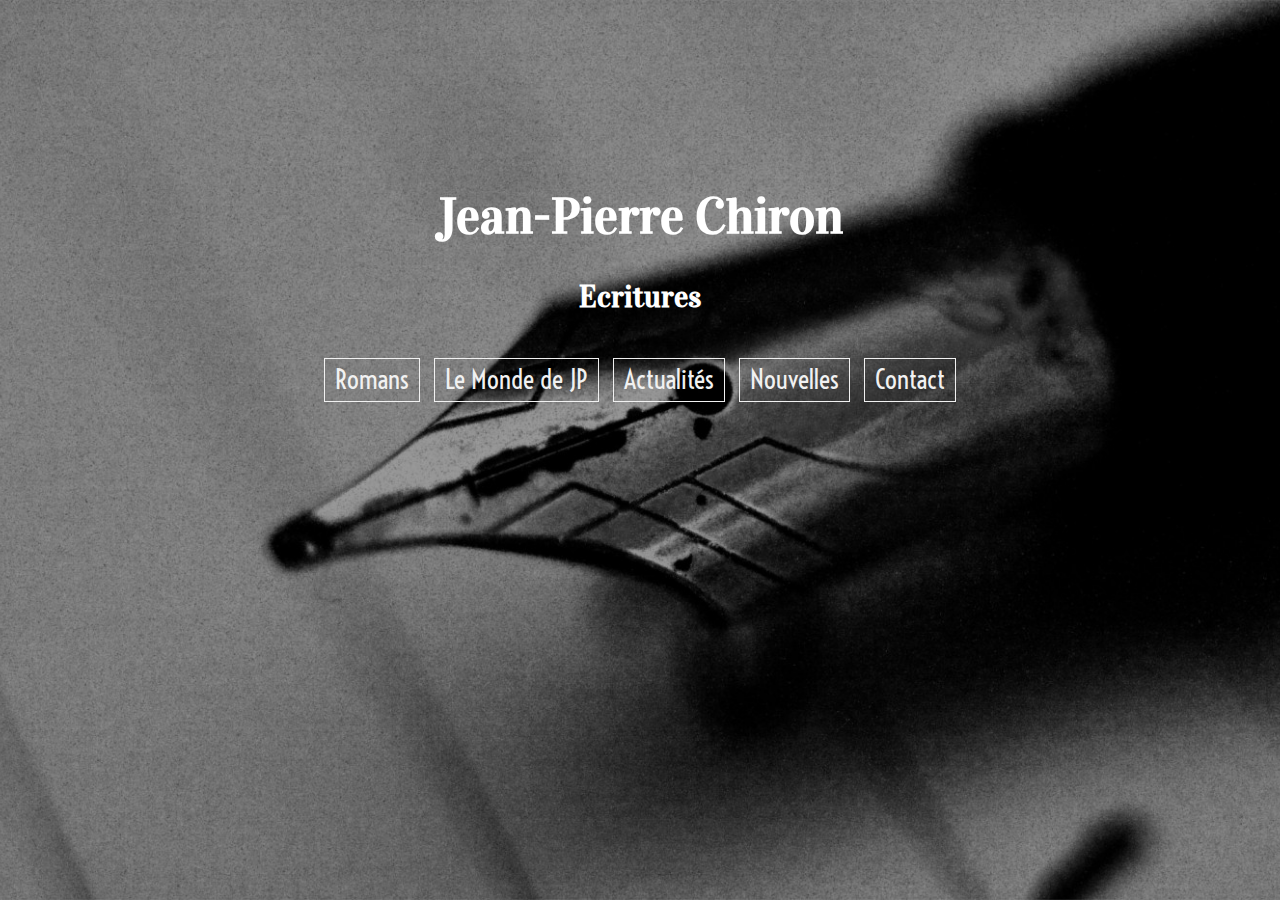
<file: index.html>
<!DOCTYPE html>
<html>
  <head>
  <meta charset="utf-8">
    <title>JP CHIRON|Ecritures</title>
    <link rel="stylesheet" href="reset.css">
    <link rel="stylesheet" href="main2.css">
    <link href='http://fonts.googleapis.com/css?family=Merriweather:400,700,700italic,900|Maven+Pro:400,700|Medula+One|Abril+Fatface' rel='stylesheet' type='text/css'>
    <link href='http://fonts.googleapis.com/css?family=EB+Garamond|Vidaloka|Voltaire' rel='stylesheet' type='text/css'>	
    <meta name="viewport" content="width=device-width, initial-scale=1.0">  	
   	</head>
  <body>
	 <div class="wrap-first"> 
	  	
			<div class="presentation">
			  		<h1>Jean-Pierre Chiron</h1>
			  		<h2>Ecritures</h2>
			</div>
			
	  		<div class="nav-home">
	  				<ul>
						<li><a href="romans.html">Romans</a></li>
	  					<li><a href="lemondedejp.html">Le Monde de JP</a></li>
	  					<li><a href="actualites.html">Actualités</a></li>
	  					<li><a href="nouvelles.html">Nouvelles</a></li>
	  					<li><a href="contact.html">Contact</a></li>
	  				</ul>
	  		</div>
	  			
	  		<footer>
  		</footer>
  		
  	</div>	
  </body>
  	
  
</html>
</file>
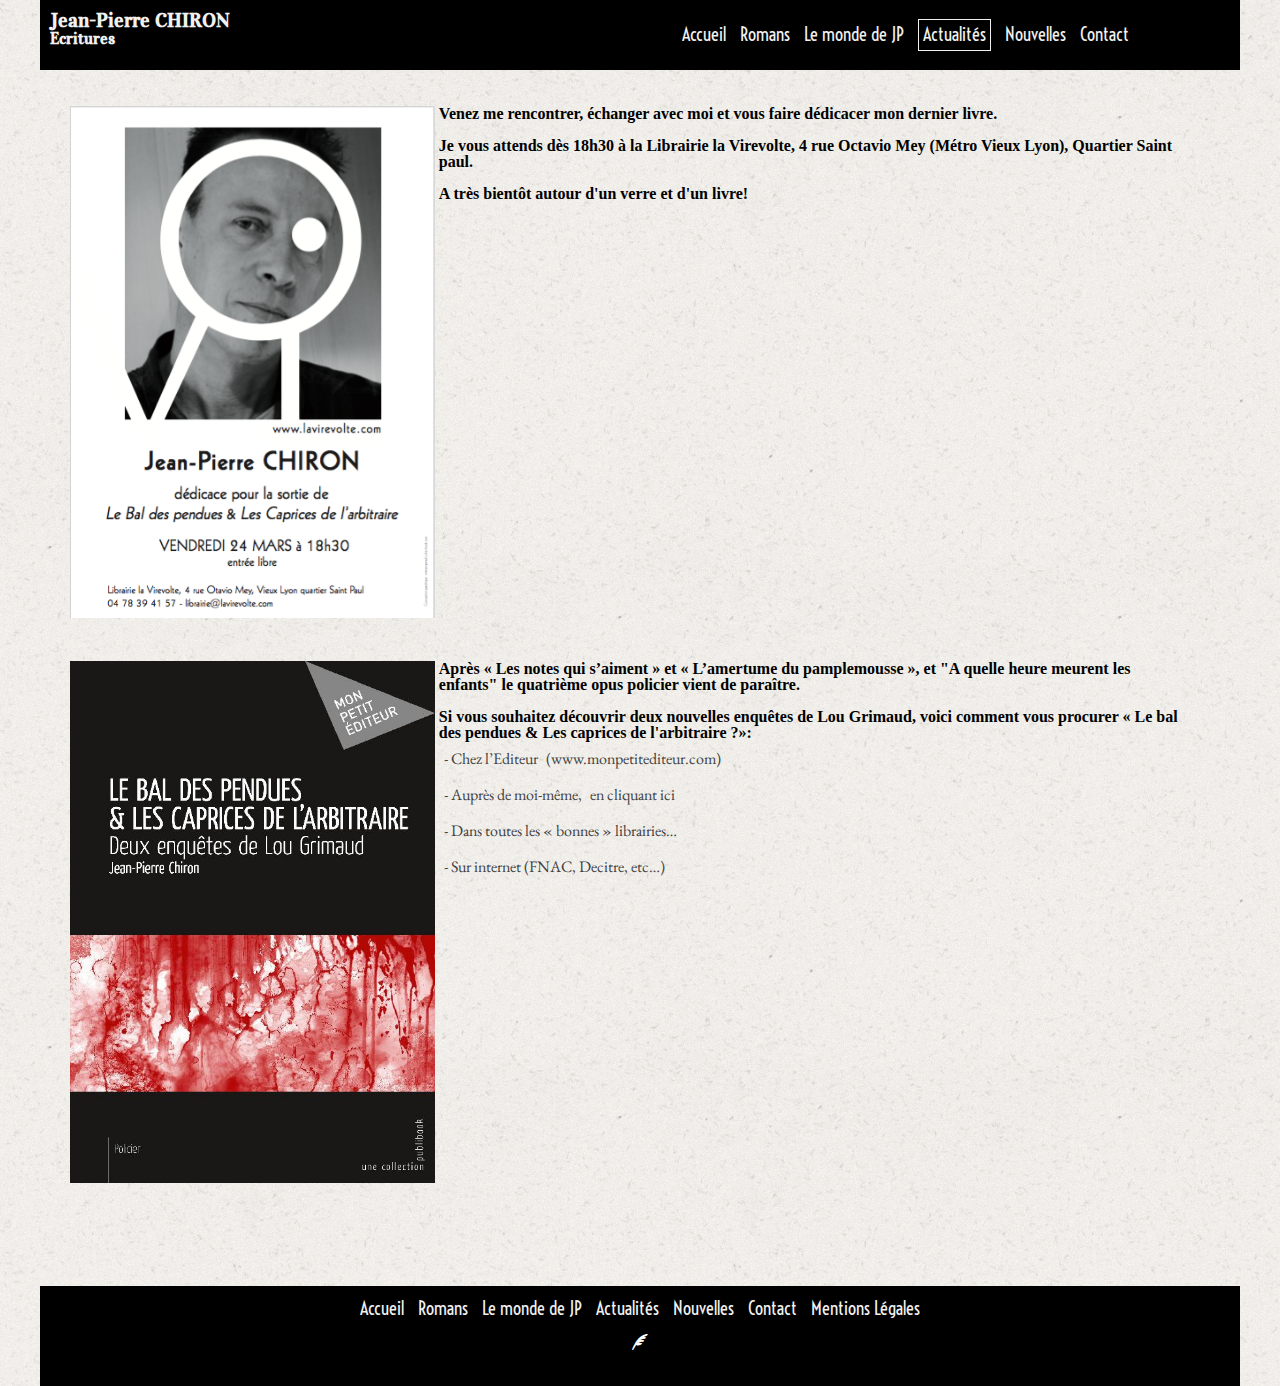
<file: actualites.html>
<!DOCTYPE html>
<html>
  <head>
    <meta charset="utf-8">
    <title>JP CHIRON|Ecritures</title>
    <link rel="stylesheet" href="reset.css">
    <link rel="stylesheet" href="clean.css">
    <link rel="stylesheet" href="grid.css">
    <link href='http://fonts.googleapis.com/css?family=Merriweather:400,700,700italic,900|Maven+Pro:400,700|Medula+One|Abril+Fatface' rel='stylesheet' type='text/css'>
    <link href='http://fonts.googleapis.com/css?family=EB+Garamond|Vidaloka|Voltaire' rel='stylesheet' type='text/css'>	
    <meta name="viewport" content="width=device-width, initial-scale=1.0">
  </head>
    
    <body class="rice">
      <header>
				<div class="grid-container">     
			        <a href="index.html" id="logo" class="grid-3">
				        <h1>Jean-Pierre CHIRON</h1>
				        <h2>Ecritures</h2>
				    </a>
				        
				     
				 
			          <nav class="navbar grid-8">
			            <ul>
			              <li><a href="index.html">Accueil</a></li>
			              <li><a href="romans.html">Romans</a></li>
			              <li><a href="lemondedejp.html">Le monde de JP</a></li>
			              <li><a href="actualites.html" class="selected">Actualités</a></li>
              			<li><a href="nouvelles.html">Nouvelles</a></li>
              			<li><a href="contact.html">Contact</a></li>
			
			            </ul>
			          </nav>
			      </div>
			</header>
			
       <div class="main-wrap rice">
				<br>
				
				<div class="grid-container">
          <div id="livre" class="grid-container group">
            <div class="jaquette grid-4">
            <img src="img/Affiche-jpchiron-0317.png" alt ="Affiche dédicace Jean-Pierre CHIRON">
            </div>
              
              <div class="details no_border grid-8 ">
              <h3>Venez me rencontrer, échanger avec moi et vous faire dédicacer mon dernier livre.</h3>
              <br>
              <h3>Je vous attends dès 18h30 à la Librairie la Virevolte, 4 rue Octavio Mey (Métro Vieux Lyon), Quartier Saint paul.</h3> 
              <br>
              <h3>A très bientôt autour d'un verre et d'un livre!</h3>
          
            </div>
          </div>

          <br>
          <br>
					<div id="livre" class="grid-container group">
						<div class="jaquette grid-4">
						<img src="img/le_bal_des_pendues.jpg" alt ="Couverture du roman A quelle heure meurent les enfants?">
						</div>
							
							<div class="details no_border grid-8 ">
							<h3>Après « Les notes qui s’aiment » et « L’amertume du pamplemousse », et "A quelle heure meurent les enfants"  le quatrième opus policier vient de paraître.</h3>
							<br>
							<h3>Si vous souhaitez découvrir deux nouvelles enquêtes de Lou Grimaud, voici comment vous procurer « Le bal des pendues & Les caprices de l'arbitraire ?»:</h3> 
							<ul>
								<li>- Chez l’Editeur <a class="noir" href="https://www.monpetitediteur.com/le-bal-des-pendues-les-caprices-de-l-arbitraire.html/">(www.monpetitediteur.com)</a></li>
									<li>- Auprès de moi-même, <a target="paypal" class="noir" href="https://www.paypal.com/cgi-bin/webscr?cmd=_s-xclick&hosted_button_id=VE54WXQNA5PQC">en cliquant ici</a></li>
									<li>- Dans toutes les « bonnes » librairies…</li>
									<li>- Sur internet (FNAC, Decitre, etc…)</li>
							</ul>
		
						</div>
					</div>
	
				</div>
				<br>
				<br>
				<br>
				<br>
				<br>
			</div>
        <footer class="footer">
         <ul>
              			<li><a href="index.html">Accueil</a></li>
			            <li><a href="romans.html">Romans</a></li>
			            <li><a href="lemondedejp.html">Le monde de JP</a></li>
			            <li><a href="actualites.html">Actualités</a></li>
	              		<li><a href="nouvelles.html">Nouvelles</a></li>
	              		<li><a href="contact.html">Contact</a></li>
	              		<li><a href="mentionslegales.html">Mentions Légales</a></li>

            </ul>
              <div class="contact">
            
                <div class="grid-12">
                <span class="icon-tablet blanc grid-12"></span>
				</div>
             
       		</div>
        </div>
        </footer>
      </body>
</html>
</file>
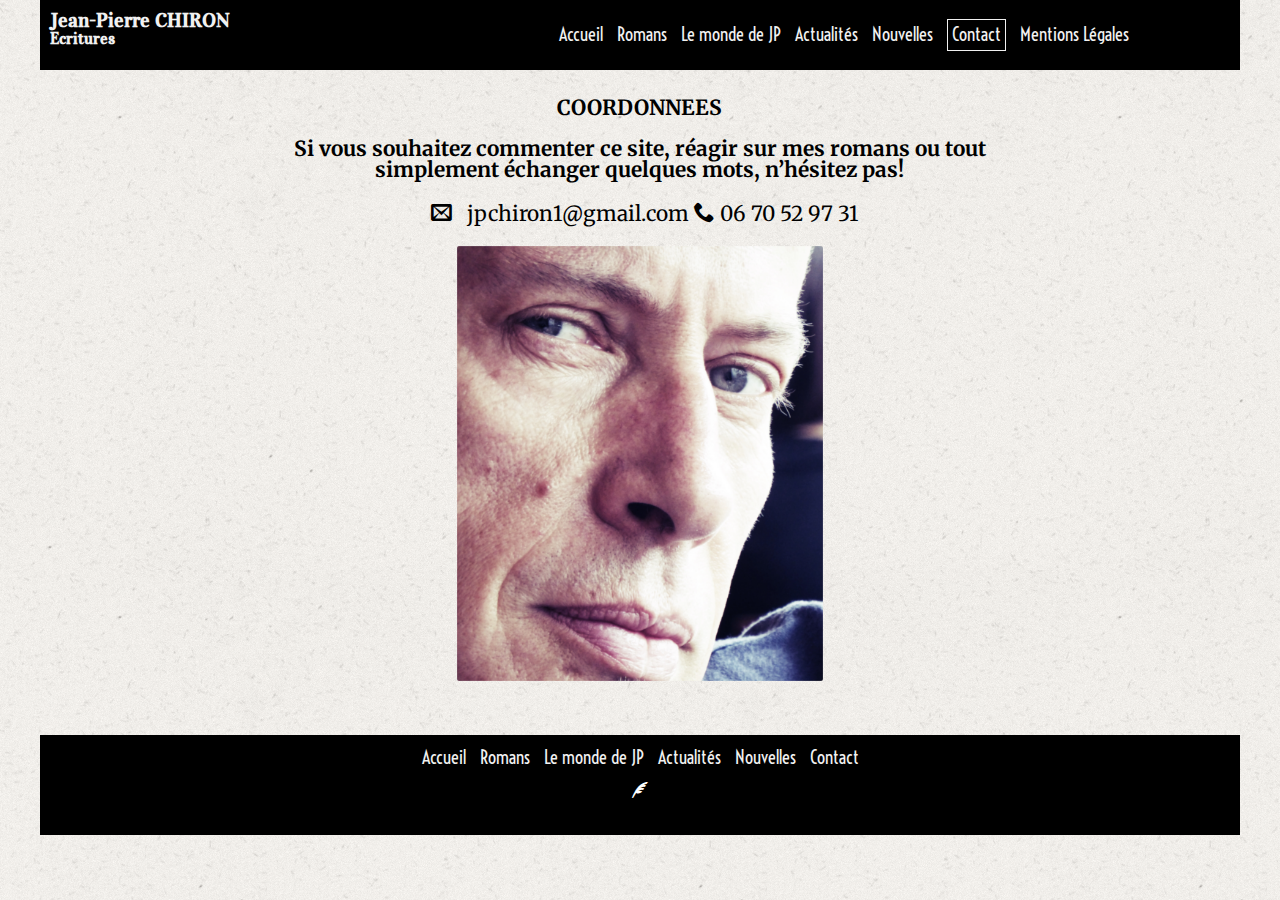
<file: contact.html>
<!DOCTYPE html>
<html>
  <head>
    <meta charset="utf-8">
    <title>JP CHIRON|Ecritures</title>
    <link rel="stylesheet" href="reset.css">
    <link rel="stylesheet" href="clean.css">
    <link rel="stylesheet" href="grid.css">
    <link href='http://fonts.googleapis.com/css?family=Merriweather:400,700,700italic,900|Maven+Pro:400,700|Medula+One|Abril+Fatface' rel='stylesheet' type='text/css'>
    <link href='http://fonts.googleapis.com/css?family=EB+Garamond|Vidaloka|Voltaire' rel='stylesheet' type='text/css'>
    <meta name="viewport" content="width=device-width, initial-scale=1.0">	
  </head>
    
    <body class="rice">
    	<div class="wrap">
		    <header>
				<div class="grid-container">     
			        <a href="index.html" id="logo" class="grid-3">
				        <h1>Jean-Pierre CHIRON</h1>
				        <h2>Ecritures</h2>
				    </a>
				        
				     
				 
			          <nav class="navbar grid-8">
			            <ul>
			              <li><a href="index.html">Accueil</a></li>
			              <li><a href="romans.html" >Romans</a></li>
			              <li><a href="lemondedejp.html">Le monde de JP</a></li>
			              <li><a href="actualites.html">Actualités</a></li>
			              <li><a href="nouvelles.html" >Nouvelles</a></li>
			              <li><a href="contact.html" class="selected">Contact</a></li>
			              <li><a href="mentionslegales.html">Mentions Légales</a></li>
			
			            </ul>
			          </nav>
			      </div>
			</header>
			
			<div class="main-wrap rice">
				<div class="grid-container">
							
					<div class="grid-2">
					</div>					
					<div class="grid-8">
							
						<div class="contact_simple">
							<h2>COORDONNEES</h2>
							<br>
							<h3>Si vous souhaitez commenter ce site, réagir sur mes romans ou tout simplement échanger quelques mots, n’hésitez pas!</h3>
							<br>
							<span>
							<span class="icon-envelope"></span>
								<a class="noir" href="mailto:jpchiron1@gmail.com">jpchiron1@gmail.com</a>
							</span>
								
							<span>
							<span class="icon-cart"></span>
								 06 70 52 97 31
							</span>
						
							<img class="shoot" src="img/jpheadshot_500.png" alt="portait de Jean-Pierre Chiron" >
						</div>
						
					</div>
					
					<div class="grid-2">
					</div>
					
				</div>
				
			</div>
		
		<footer class="footer">
         <ul>
              			<li><a href="index.html">Accueil</a></li>
			            <li><a href="romans.html">Romans</a></li>
			            <li><a href="lemondedejp.html">Le monde de JP</a></li>
			            <li><a href="actualites.html">Actualités</a></li>
	              		<li><a href="nouvelles.html">Nouvelles</a></li>
	              		<li><a href="contact.html">Contact</a></li>

            </ul>
          <div class="contact">
            	<div class="grid-12">
                <span class="icon-tablet blanc grid-12"></span>
				</div>
			</div>    
        </div>
        </footer>

	</body>
</html>
</file>
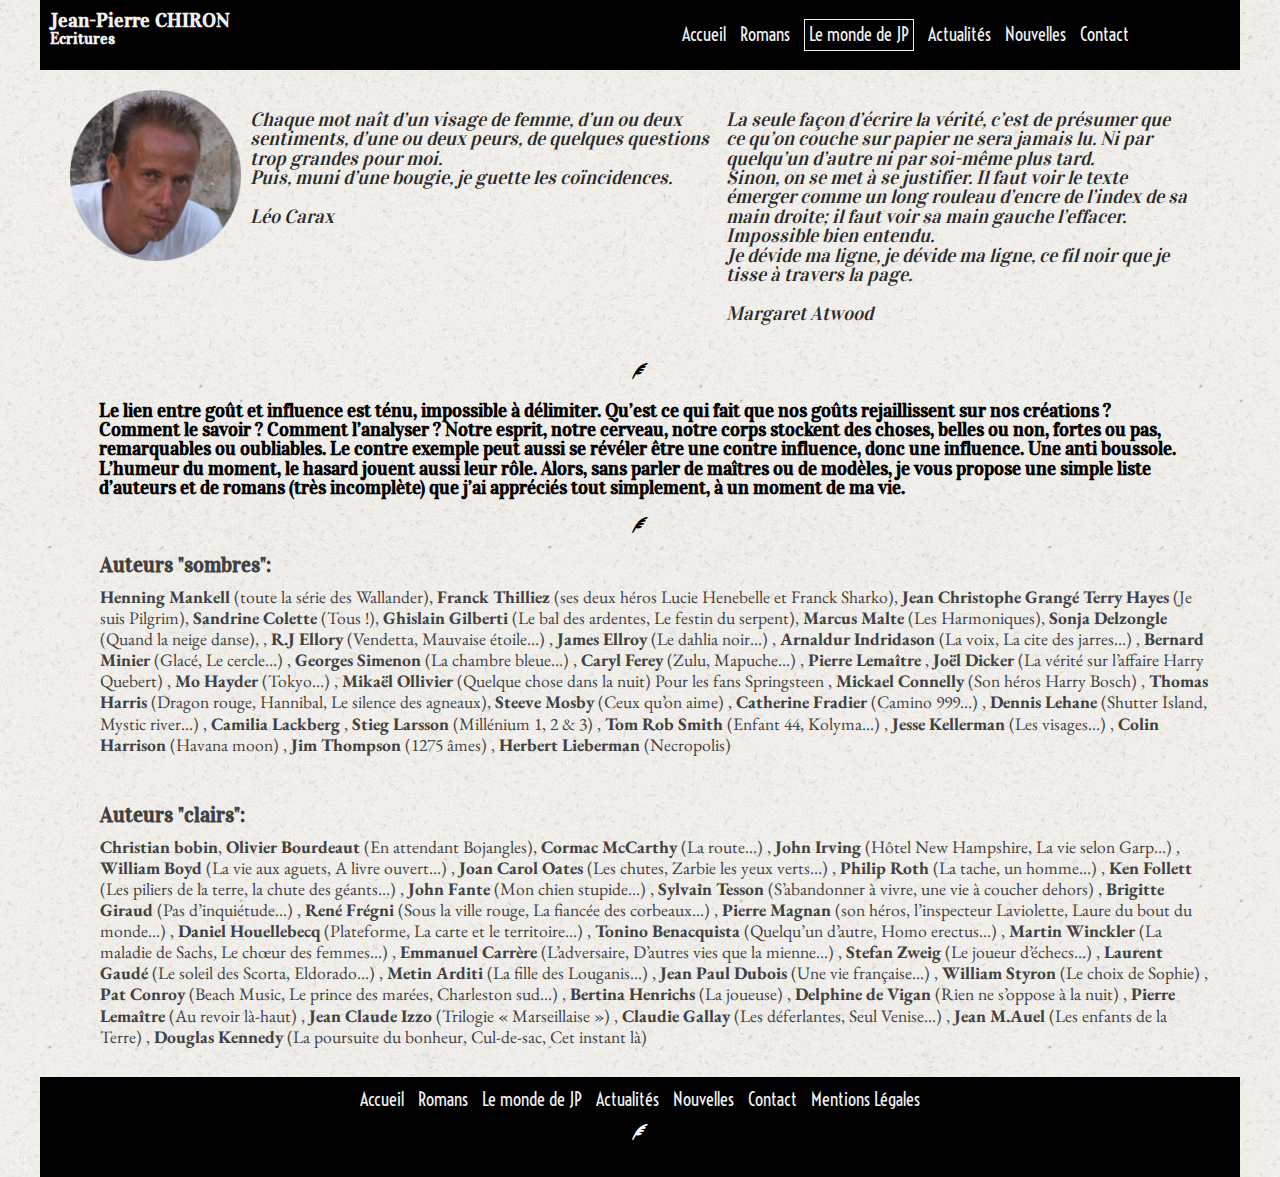
<file: lemondedejp.html>
<!DOCTYPE html>
<html>
  <head>
    <meta charset="utf-8">
    <title>JP CHIRON|Ecritures</title>
    <link rel="stylesheet" href="reset.css">
    <link rel="stylesheet" href="clean.css">
    <link rel="stylesheet" href="grid.css">
    <link href='http://fonts.googleapis.com/css?family=Merriweather:400,700,700italic,900|Maven+Pro:400,700|Medula+One|Abril+Fatface' rel='stylesheet' type='text/css'>
    <link href='http://fonts.googleapis.com/css?family=EB+Garamond|Vidaloka|Voltaire' rel='stylesheet' type='text/css'>
    <meta name="viewport" content="width=device-width, initial-scale=1.0">	
  </head>
    
    <body class="rice">
      <header>
				<div class="grid-container">     
			        <a href="index.html" id="logo" class="grid-3">
				        <h1>Jean-Pierre CHIRON</h1>
				        <h2>Ecritures</h2>
				    </a>
				        
				     
				 
			          <nav class="navbar grid-8">
			            <ul>
			              <li><a href="index.html">Accueil</a></li>
			              <li><a href="romans.html">Romans</a></li>
			              <li><a href="lemondedejp.html" class="selected">Le monde de JP</a></li>
			              <li><a href="actualites.html">Actualités</a></li>
              			<li><a href="nouvelles.html">Nouvelles</a></li>
              			<li><a href="contact.html">Contact</a></li>
			
			            </ul>
			          </nav>
			      </div>
			</header>
			
        <div class="main-wrap">
        
        	<div class="grid-container">
        		<div class="partie">
								<div class="jaquette grid-2">
		        	       <img src="img/jpchironround.png" alt="portait de Jean-Pierre Chiron">
		        	   </div>
		        	
								<div class="quote jaquette grid-5">
		            	 <p>Chaque mot naît d’un visage de femme, d’un ou deux sentiments, d’une             ou deux peurs, de quelques questions trop grandes pour moi. <br>
		    Puis, muni d’une bougie, je guette les coïncidences.<br><br>
		    Léo Carax</p>
		             </div>
		            
								<div class="quote jaquette grid-5">
		          <p>La seule façon d’écrire la vérité, c’est de présumer que ce qu’on couche sur          papier ne sera jamais lu. Ni par quelqu’un d’autre ni par soi-même plus tard.<br> Sinon, on se met à se justifier. Il faut voir le texte émerger comme un long rouleau d’encre de l’index de sa main droite; il faut voir sa main gauche l’effacer.<br>
		Impossible bien entendu. <br>
		Je dévide ma ligne, je dévide ma ligne, ce fil noir que je tisse à 	travers la page.<br><br>
		Margaret Atwood</p>
					     </div>
					   </div>
					</div>
					
					<span class="icon-tablet grid-12"></span>
			
			<div class="grid-container">
			<div class="annonce"><h3>Le lien entre goût et influence est ténu, impossible à délimiter. Qu’est ce qui 
fait que nos goûts rejaillissent sur nos créations ? Comment le savoir ? 
Comment l’analyser ? 
Notre esprit, notre cerveau, notre corps stockent des choses, belles ou non, 
fortes ou pas, remarquables ou oubliables. Le contre exemple peut aussi se 
révéler être une contre influence, donc une influence. Une anti boussole. 
L’humeur du moment, le hasard jouent aussi leur rôle. 
Alors, sans parler de maîtres ou de modèles, je vous propose une simple liste 
d’auteurs et de romans (très incomplète) que j’ai appréciés tout simplement, à 
un moment de ma vie. </h3>
			</div>
			
			 <span class="icon-tablet grid-12"></span>

        	<div class="lecture resume grid-12">
        	<h2><span class="titrenouvelle">Auteurs &quotsombres&quot:</span></h2>
        	<p><b>Henning Mankell</b> (toute la série des Wallander), <b>Franck Thilliez</b> (ses deux héros Lucie Henebelle et Franck Sharko), <b>Jean Christophe Grangé</b>
          <b>Terry Hayes</b> (Je suis Pilgrim),
          <b>Sandrine Colette</b> (Tous !),
        <b>Ghislain Gilberti</b> 
(Le bal des ardentes, Le festin du serpent),
<b>Marcus Malte</b> (Les Harmoniques),
<b>Sonja Delzongle</b> (Quand la neige danse),
, <b>R.J Ellory</b> (Vendetta, Mauvaise étoile…)
, <b>James Ellroy</b> (Le dahlia noir...)
, <b>Arnaldur Indridason</b> (La voix, La cite des jarres…)
, <b>Bernard Minier</b> (Glacé, Le cercle…) 
, <b>Georges Simenon</b> (La chambre bleue…) 
, <b>Caryl Ferey</b> (Zulu, Mapuche…)
, <b>Pierre Lemaître</b> 
, <b>Joël Dicker</b> (La vérité sur l’affaire Harry Quebert)
, <b>Mo Hayder</b> (Tokyo…)
, <b>Mikaël Ollivier</b> (Quelque chose dans la nuit) Pour les fans Springsteen 
, <b>Mickael Connelly</b> (Son héros Harry Bosch)
, <b>Thomas Harris</b> (Dragon rouge, Hannibal, Le silence des agneaux), 
<b>Steeve Mosby</b> (Ceux qu’on aime)
, <b>Catherine Fradier</b> (Camino 999…)
, <b>Dennis Lehane</b> (Shutter Island, Mystic river…)
, <b>Camilia Lackberg</b> 
, <b>Stieg Larsson</b> (Millénium 1, 2 & 3)
, <b>Tom Rob Smith</b> (Enfant 44, Kolyma…) 
, <b>Jesse Kellerman</b> (Les visages…) 
, <b>Colin Harrison</b> (Havana moon) 
, <b>Jim Thompson</b> (1275 âmes) 
, <b>Herbert Lieberman</b> (Necropolis) </p>
        	           	</div>
        	
        	<div class="lecture resume grid-12">
        	   <h2><span class="titrenouvelle">Auteurs &quotclairs&quot:</span></h2>
        	<p>
        	<b>Christian bobin</b>,
          <b>Olivier Bourdeaut</b> (En attendant Bojangles), <b>Cormac McCarthy</b> (La route…) , <b>John Irving</b> (Hôtel New Hampshire, La vie selon Garp…) 
, <b>William Boyd</b> (La vie aux aguets, A livre ouvert…) 
, <b>Joan Carol Oates</b> (Les chutes, Zarbie les yeux verts…)
, <b>Philip Roth</b> (La tache, un homme…)
, <b>Ken Follett</b> (Les piliers de la terre, la chute des géants…)
, <b>John Fante</b> (Mon chien stupide…)
, <b>Sylvain Tesson</b> (S’abandonner à vivre, une vie à coucher dehors)
, <b>Brigitte Giraud</b> (Pas d’inquiétude…)
, <b>René Frégni</b> (Sous la ville rouge, La fiancée des corbeaux…)
, <b>Pierre Magnan</b> (son héros, l’inspecteur Laviolette, Laure du bout du 
monde…)
, <b>Daniel Houellebecq</b> (Plateforme, La carte et le territoire…)
, <b>Tonino Benacquista</b> (Quelqu’un d’autre, Homo erectus…) 
, <b>Martin Winckler</b> (La maladie de Sachs, Le chœur des femmes…)
, <b>Emmanuel Carrère</b> (L’adversaire, D’autres vies que la mienne…)
, <b>Stefan Zweig</b> (Le joueur d’échecs…)
, <b>Laurent Gaudé</b> (Le soleil des Scorta, Eldorado…)
, <b>Metin Arditi</b> (La fille des Louganis…)
, <b>Jean Paul Dubois</b> (Une vie française…)
, <b>William Styron</b> (Le choix de Sophie) 
, <b>Pat Conroy</b> (Beach Music, Le prince des marées, Charleston sud…) 
, <b>Bertina Henrichs</b> (La joueuse) 
, <b>Delphine de Vigan</b> (Rien ne s’oppose à la nuit) 
, <b>Pierre Lemaître</b> (Au revoir là-haut) 
, <b>Jean Claude Izzo</b> (Trilogie « Marseillaise ») 
, <b>Claudie Gallay</b> (Les déferlantes, Seul Venise…) 
, <b>Jean M.Auel</b> (Les enfants de la Terre) 
, <b>Douglas Kennedy</b> (La poursuite du bonheur, Cul-de-sac, Cet instant là)</p>
        	           	</div>
         </div> 
        </div>
        <footer class="footer">
         <ul>
              			<li><a href="index.html">Accueil</a></li>
			            <li><a href="romans.html">Romans</a></li>
			            <li><a href="lemondedejp.html">Le monde de JP</a></li>
			            <li><a href="actualites.html">Actualités</a></li>
	              		<li><a href="nouvelles.html">Nouvelles</a></li>
	              		<li><a href="contact.html">Contact</a></li>
						<li><a href="mentionslegales.html">Mentions Légales</a></li>
						
            </ul>
              <div class="contact">
            
                <div class="grid-12">
                <span class="icon-tablet blanc grid-12"></span>
				</div>
             
       		</div>
        </div>
        </footer>
      </body>
</html>
</file>
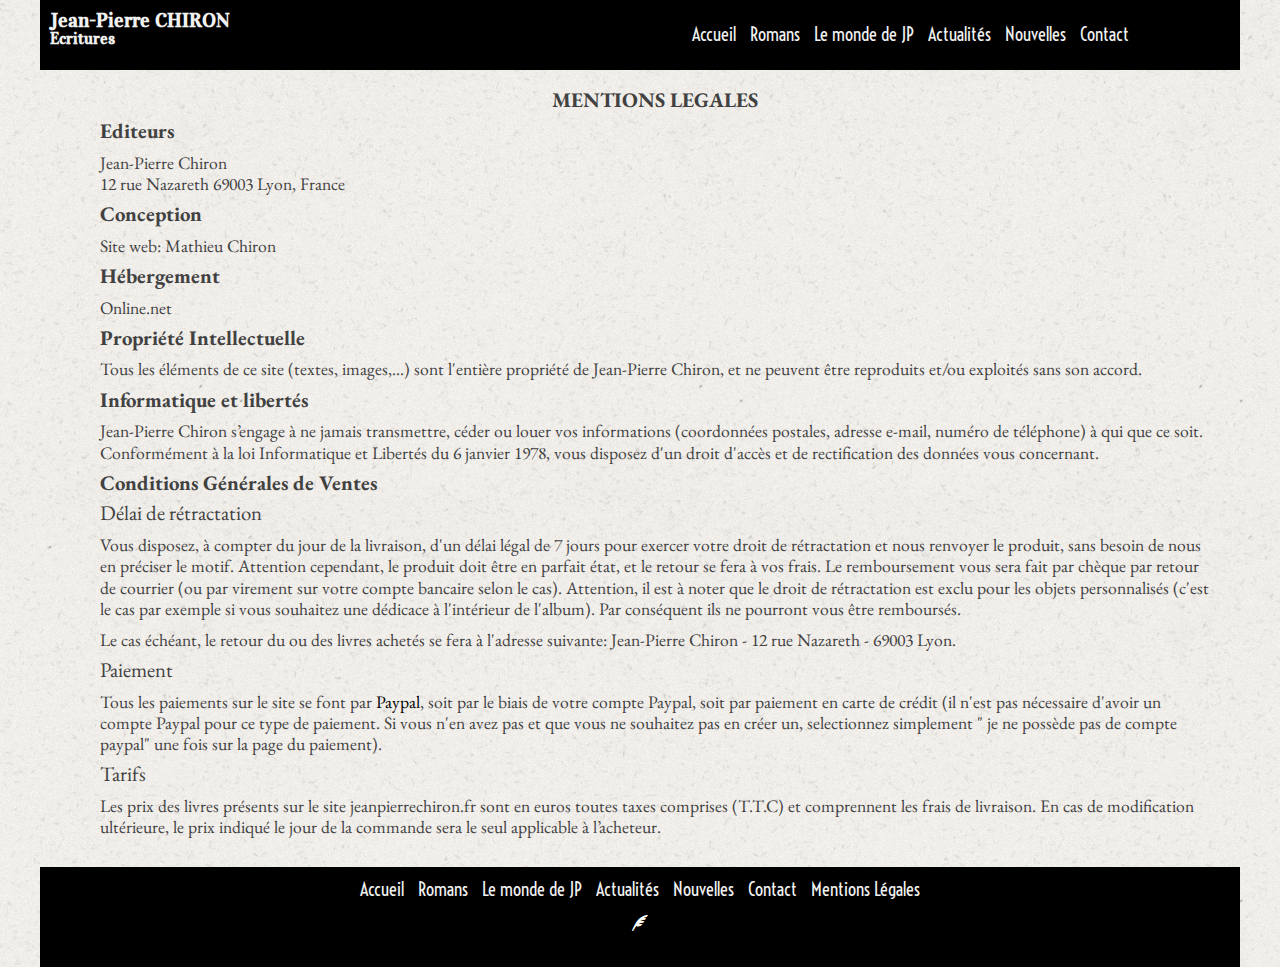
<file: mentionslegales.html>
<!DOCTYPE html>
<html>
  <head>
    <meta charset="utf-8">
    <title>JP CHIRON|Ecritures</title>
    <link rel="stylesheet" href="reset.css">
    <link rel="stylesheet" href="clean.css">
    <link rel="stylesheet" href="grid.css">
    <link href='http://fonts.googleapis.com/css?family=Merriweather:400,700,700italic,900|Maven+Pro:400,700|Medula+One|Abril+Fatface' rel='stylesheet' type='text/css'>
    <link href='http://fonts.googleapis.com/css?family=EB+Garamond|Vidaloka|Voltaire' rel='stylesheet' type='text/css'>
    <meta name="viewport" content="width=device-width, initial-scale=1.0">	
  </head>
    
    <body class="rice">
      <header>
				<div class="grid-container">     
			        <a href="index.html" id="logo" class="grid-3">
				        <h1>Jean-Pierre CHIRON</h1>
				        <h2>Ecritures</h2>
				    </a>
				        
				     
				 
			          <nav class="navbar grid-8">
			            <ul>
			              <li><a href="index.html">Accueil</a></li>
			              <li><a href="romans.html">Romans</a></li>
			              <li><a href="lemondedejp.html">Le monde de JP</a></li>
			              <li><a href="actualites.html">Actualités</a></li>
              			<li><a href="nouvelles.html">Nouvelles</a></li>
              			<li><a href="contact.html">Contact</a></li>
			
			            </ul>
			          </nav>
			      </div>
			</header>
			
        <div class="main-wrap">
        
        	
			<div class="grid-container">
			
			
			
        	        	
        	<div class="lecture resume grid-12">
        	   <h2 class="centrer">MENTIONS LEGALES</h2>
        	   <h2>Editeurs</h2>
        	   <p>Jean-Pierre Chiron
        	   <br>
        	   12 rue Nazareth 69003 Lyon, France</p>
        	   <h2>Conception</h2>
        	   <p>Site web: Mathieu Chiron</p>
        	   <h2>Hébergement</h2>
        	   <p>Online.net</p>
        	   <h2>Propriété Intellectuelle</h2>

					<p>Tous les éléments de ce site (textes, images,...) sont l'entière propriété de Jean-Pierre Chiron, et ne peuvent être reproduits et/ou exploités sans son accord.

				<h2>Informatique et libertés</h2>

					<p>Jean-Pierre Chiron s’engage à ne jamais transmettre, céder ou louer vos informations (coordonnées postales, adresse e-mail, numéro de téléphone) à qui que ce soit.
Conformément à la loi Informatique et Libertés du 6 janvier 1978, vous disposez d'un droit d'accès et de rectification des données vous concernant.
        	   <h2>Conditions Générales de Ventes</h2>
        	   	<ul>
        	   		<li>Délai de rétractation</li>
        	   		<p>Vous disposez, à compter du jour de la livraison, d'un délai légal de 7 jours pour exercer votre droit de rétractation et nous renvoyer le produit, sans besoin de nous en préciser le motif. Attention cependant, le produit doit être en parfait état, et le retour se fera à vos frais. Le remboursement vous sera fait par chèque par retour de courrier (ou par virement sur votre compte bancaire selon le cas). Attention, il est à noter que le droit de rétractation est exclu pour les objets personnalisés (c'est le cas par exemple si vous souhaitez une dédicace à l'intérieur de l'album). Par conséquent ils ne pourront vous être remboursés.</p>
        	   		<p>Le cas échéant, le retour du ou des livres achetés se fera à l'adresse suivante: Jean-Pierre Chiron - 12 rue Nazareth - 69003 Lyon.</li>
        	   		<li>Paiement</li>
        	   		<p>Tous les paiements sur le site se font par <a class="noir" href="www.paypal.fr" target="_blank">Paypal</a>, soit par le biais de votre compte Paypal, soit par paiement en carte de crédit (il n'est pas nécessaire d'avoir un compte Paypal pour ce type de paiement. Si vous n'en avez pas et que vous ne souhaitez pas en créer un, selectionnez simplement &quot je ne possède pas de compte paypal&quot une fois sur la page du paiement).</p>
        	   		<li>Tarifs</li>
					<p>Les prix des livres présents sur le site jeanpierrechiron.fr sont en euros toutes taxes comprises (T.T.C) et comprennent les frais de livraison. En cas de modification ultérieure, le prix indiqué le jour de la commande sera le seul applicable à l’acheteur.</p>
        	   	</ul>
        	</div>
         </div> 
        </div>
        <footer class="footer">
         <ul>
              			<li><a href="index.html">Accueil</a></li>
			            <li><a href="romans.html">Romans</a></li>
			            <li><a href="lemondedejp.html">Le monde de JP</a></li>
			            <li><a href="actualites.html">Actualités</a></li>
	              		<li><a href="nouvelles.html">Nouvelles</a></li>
	              		<li><a href="contact.html">Contact</a></li>
	              		<li><a href="mentionslegales.html">Mentions Légales</a></li>

            </ul>
              <div class="contact">
            
                <div class="grid-12">
                <span class="icon-tablet blanc grid-12"></span>
				</div>
             
       		</div>
        </div>
        </footer>
      </body>
</html>
</file>
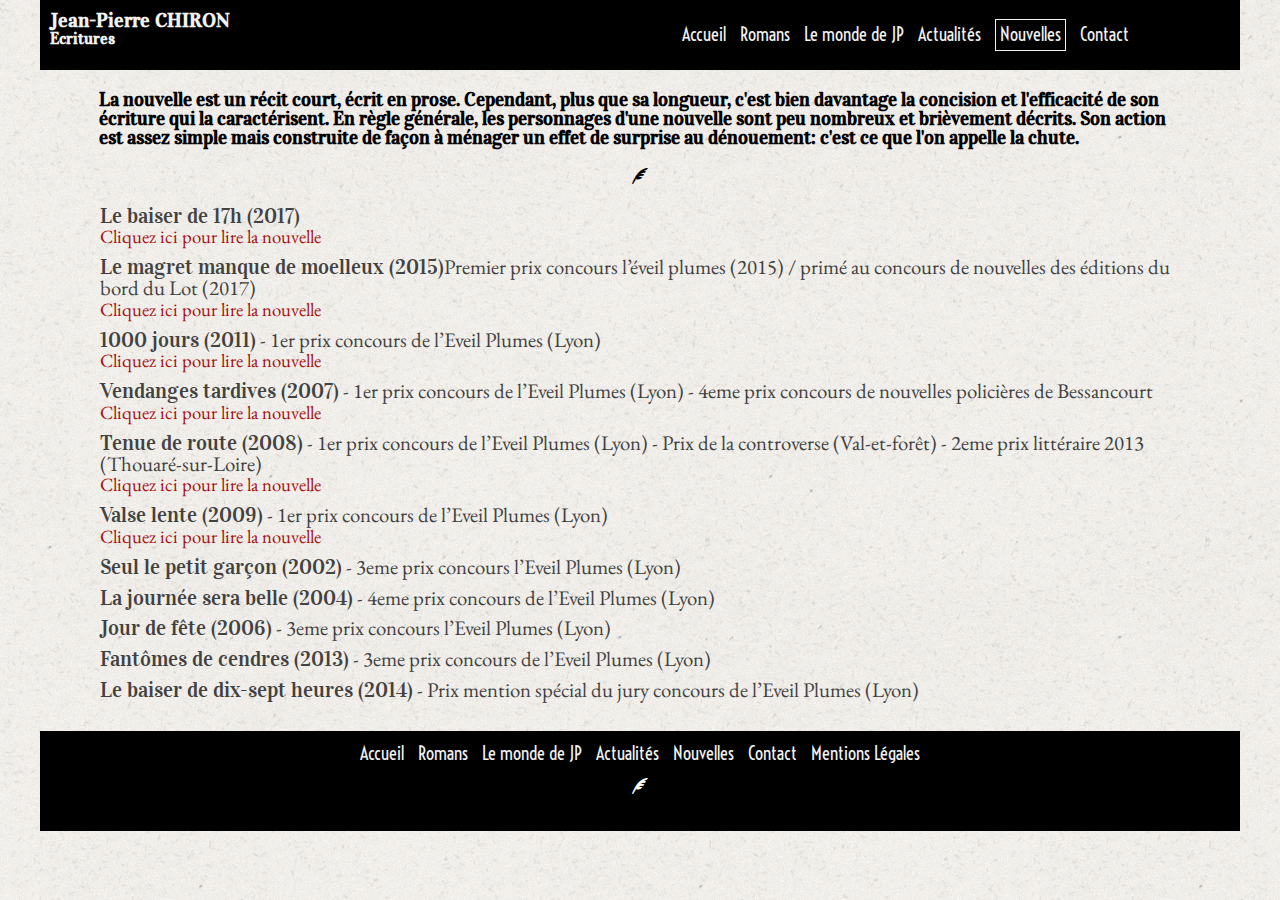
<file: nouvelles.html>
<!DOCTYPE html>
<html>
  <head>
    <meta charset="utf-8">
    <title>JP CHIRON|Ecritures</title>
    <link rel="stylesheet" href="reset.css">
    <link rel="stylesheet" href="clean.css">
    <link rel="stylesheet" href="grid.css">
    <link href='http://fonts.googleapis.com/css?family=Merriweather:400,700,700italic,900|Maven+Pro:400,700|Medula+One|Abril+Fatface' rel='stylesheet' type='text/css'>
    <link href='http://fonts.googleapis.com/css?family=EB+Garamond|Vidaloka|Voltaire' rel='stylesheet' type='text/css'>
    <meta name="viewport" content="width=device-width, initial-scale=1.0">
  </head>

    <body class="rice">
    	<div class="wrap">
		    <header>
				<div class="grid-container">
			        <a href="index.html" id="logo" class="grid-3">
				        <h1>Jean-Pierre CHIRON</h1>
				        <h2>Ecritures</h2>
				    </a>



			          <nav class="navbar grid-8">
			            <ul>
			              <li><a href="index.html">Accueil</a></li>
			              <li><a href="romans.html" >Romans</a></li>
			              <li><a href="lemondedejp.html">Le monde de JP</a></li>
			              <li><a href="actualites.html">Actualités</a></li>
			              <li><a href="nouvelles.html" class="selected">Nouvelles</a></li>
			              <li><a href="contact.html">Contact</a></li>

			            </ul>
			          </nav>
			      </div>
			</header>

			<div class="main-wrap rice">

			<div class="annonce">
				<h3>
				 La nouvelle est un récit court, écrit en prose. Cependant, plus que sa longueur,
c'est bien davantage la concision et l'efficacité de son écriture qui la
caractérisent. En règle générale, les personnages d'une nouvelle sont peu
nombreux et brièvement décrits. Son action est assez simple mais construite de
façon à ménager un effet de surprise au dénouement: c'est ce que l'on appelle
la chute.
				</h3>
			</div>

			<span class="icon-tablet grid-12"></span>

				<div class="grid-container">
					<div class="resume lecture grid-12">
						<ul>

            <li><span class="titrenouvelle">Le baiser de 17h (2017)</span>
            <br><a href="nouvelles/le_baiser_de_17_h.pdf" target="_blank" title="download the pdf file"><span class="telecharger">Cliquez ici pour lire la nouvelle</span></a>
            </li>
            <li>
              <span class="titrenouvelle">Le magret manque de moelleux (2015)</span>Premier prix concours l’éveil plumes (2015) / primé au concours de nouvelles des éditions du bord du Lot (2017)
              <br><a href="nouvelles/le magret manque de moelleux.pdf" target="_blank" title="download the pdf file"><span class="telecharger">Cliquez ici pour lire la nouvelle</span></a>
            </li>
						<li><span class="titrenouvelle">1000 jours (2011)</span> - 1er prix concours de l’Eveil Plumes (Lyon)
						<br><a href="nouvelles/1000_jours.pdf" target="_blank" title="download the pdf file"><span class="telecharger">Cliquez ici pour lire la nouvelle</span></a>
						</li>

						<li><span class="titrenouvelle">Vendanges tardives (2007)</span> - 1er prix concours de l’Eveil Plumes (Lyon) - 4eme prix concours de nouvelles policières
de Bessancourt
<br><a href="nouvelles/vendanges_tardives.pdf" target="_blank" title="download the pdf file"><span class="telecharger">Cliquez ici pour lire la nouvelle</span></a>
</li>

<li><span class="titrenouvelle">Tenue de route (2008)</span> - 1er prix concours de l’Eveil Plumes (Lyon) - Prix de la controverse (Val-et-forêt) - 2eme prix littéraire 2013 (Thouaré-sur-Loire)
<br><a href="nouvelles/tenue_de_route.pdf" target="_blank" title="download the pdf file"><span class="telecharger">Cliquez ici pour lire la nouvelle </span></a>
</li>

							<li><span class="titrenouvelle">Valse lente (2009)</span> - 1er prix concours de l’Eveil Plumes (Lyon)
							<br><a href="nouvelles/valse_lente.pdf" target="_blank" title="download the pdf file"><span class="telecharger">Cliquez ici pour lire la nouvelle </span></a>
							<br>
							</li>
						</ul>
						<ul>
							<li><span class="titrenouvelle">Seul le petit garçon (2002)</span> - 3eme prix concours l’Eveil Plumes (Lyon)
</li>
							<li><span class="titrenouvelle">La journée sera belle (2004)</span>
						- 4eme prix concours de l’Eveil Plumes (Lyon)</li>
							<li><span class="titrenouvelle">Jour de fête (2006)</span> - 3eme prix concours l’Eveil Plumes (Lyon)</li>
							<li><span class="titrenouvelle">Fantômes de cendres (2013)</span> - 3eme prix concours de l’Eveil Plumes (Lyon)</li>
							<li><span class="titrenouvelle">Le baiser de dix-sept heures (2014)</span> - Prix mention spécial du jury concours de
l’Eveil Plumes (Lyon)</li>
						</ul>
					</div>
				</div>
			</div>
		</div>

		<footer class="footer">
         <ul>
              			<li><a href="index.html">Accueil</a></li>
			            <li><a href="romans.html">Romans</a></li>
			            <li><a href="lemondedejp.html">Le monde de JP</a></li>
			            <li><a href="actualites.html">Actualités</a></li>
	              		<li><a href="nouvelles.html">Nouvelles</a></li>
	              		<li><a href="contact.html">Contact</a></li>
	              		<li><a href="mentionslegales.html">Mentions Légales</a></li>

            </ul>
              <div class="contact">

                <div class="grid-12">
                <span class="icon-tablet blanc grid-12"></span>
				</div>
			</div>
        </div>
        </footer>

	</body>
</html>
</file>
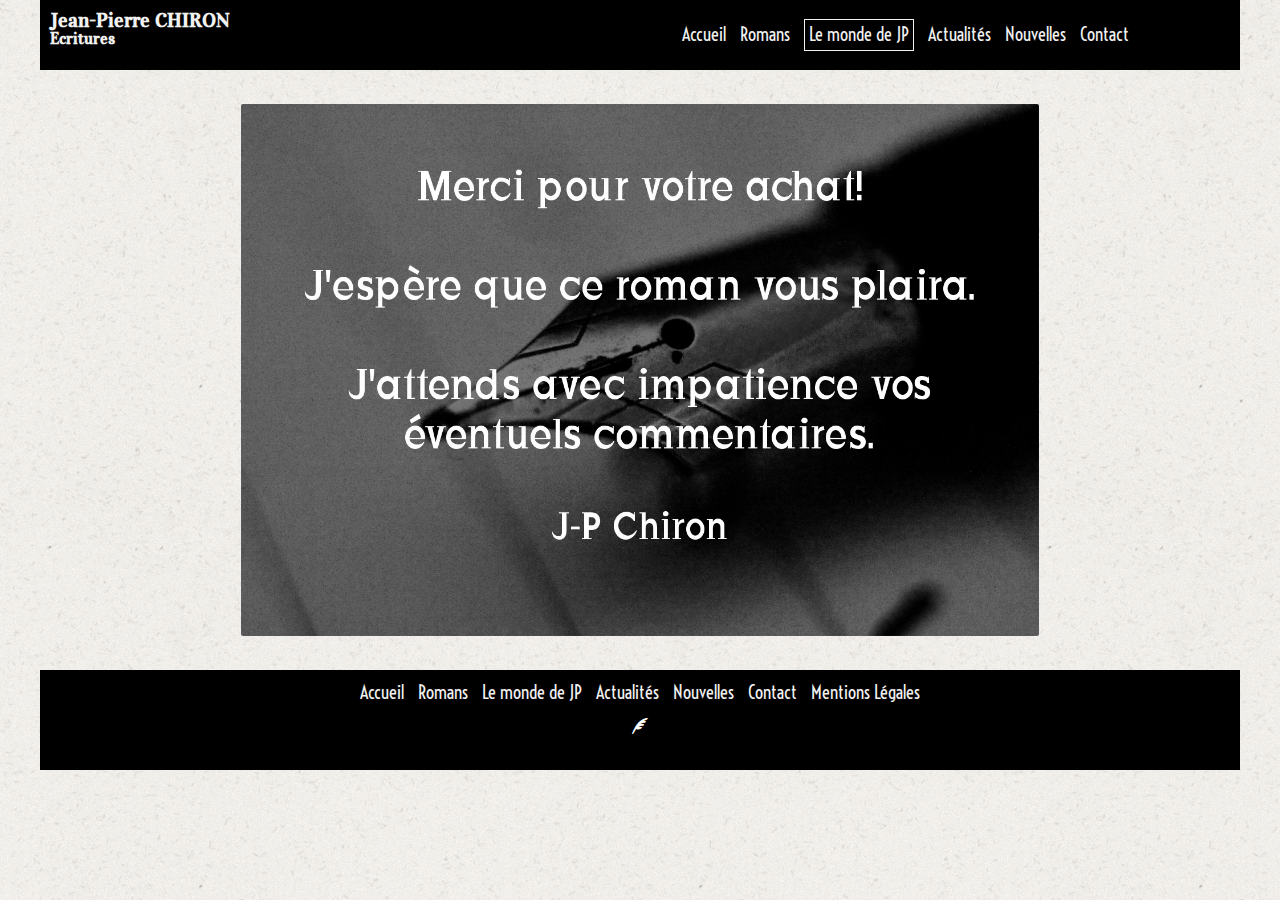
<file: remerciements.html>
<!DOCTYPE html>
<html>
  <head>
    <meta charset="utf-8">
    <title>JP CHIRON|Ecritures</title>
    <link rel="stylesheet" href="reset.css">
    <link rel="stylesheet" href="clean.css">
    <link rel="stylesheet" href="grid.css">
    <link href='http://fonts.googleapis.com/css?family=Merriweather:400,700,700italic,900|Maven+Pro:400,700|Medula+One|Abril+Fatface' rel='stylesheet' type='text/css'>
    <link href='http://fonts.googleapis.com/css?family=EB+Garamond|Vidaloka|Voltaire' rel='stylesheet' type='text/css'>
    <meta name="viewport" content="width=device-width, initial-scale=1.0">	
  </head>
    
    <body class="rice">
      <header>
				<div class="grid-container">     
			        <a href="index.html" id="logo" class="grid-3">
				        <h1>Jean-Pierre CHIRON</h1>
				        <h2>Ecritures</h2>
				    </a>
				        
				     
				 
			          <nav class="navbar grid-8">
			            <ul>
			              <li><a href="index.html">Accueil</a></li>
			              <li><a href="romans.html">Romans</a></li>
			              <li><a href="lemondedejp.html" class="selected">Le monde de JP</a></li>
			              <li><a href="actualites.html">Actualités</a></li>
              			<li><a href="nouvelles.html">Nouvelles</a></li>
              			<li><a href="contact.html">Contact</a></li>
			
			            </ul>
			          </nav>
			      </div>
			</header>
			
        <div class="main-wrap">
        
        	
			<div class="grid-container">
			
			
			
        	        	
        	<div class="grid-12">
        		<img class="thank_photo" src="img/thankyoupage.jpg" alt="Remerciements">
        	</div>
         </div> 
        </div>
        <footer class="footer">
         <ul>
              			<li><a href="index.html">Accueil</a></li>
			            <li><a href="romans.html">Romans</a></li>
			            <li><a href="lemondedejp.html">Le monde de JP</a></li>
			            <li><a href="actualites.html">Actualités</a></li>
	              		<li><a href="nouvelles.html">Nouvelles</a></li>
	              		<li><a href="contact.html">Contact</a></li>
	              		<li><a href="mentionslegales.html">Mentions Légales</a></li>

            </ul>
              <div class="contact">
            
                <div class="grid-12">
                <span class="icon-tablet blanc grid-12"></span>
				</div>
             
       		</div>
        </div>
        </footer>
      </body>
</html>
</file>
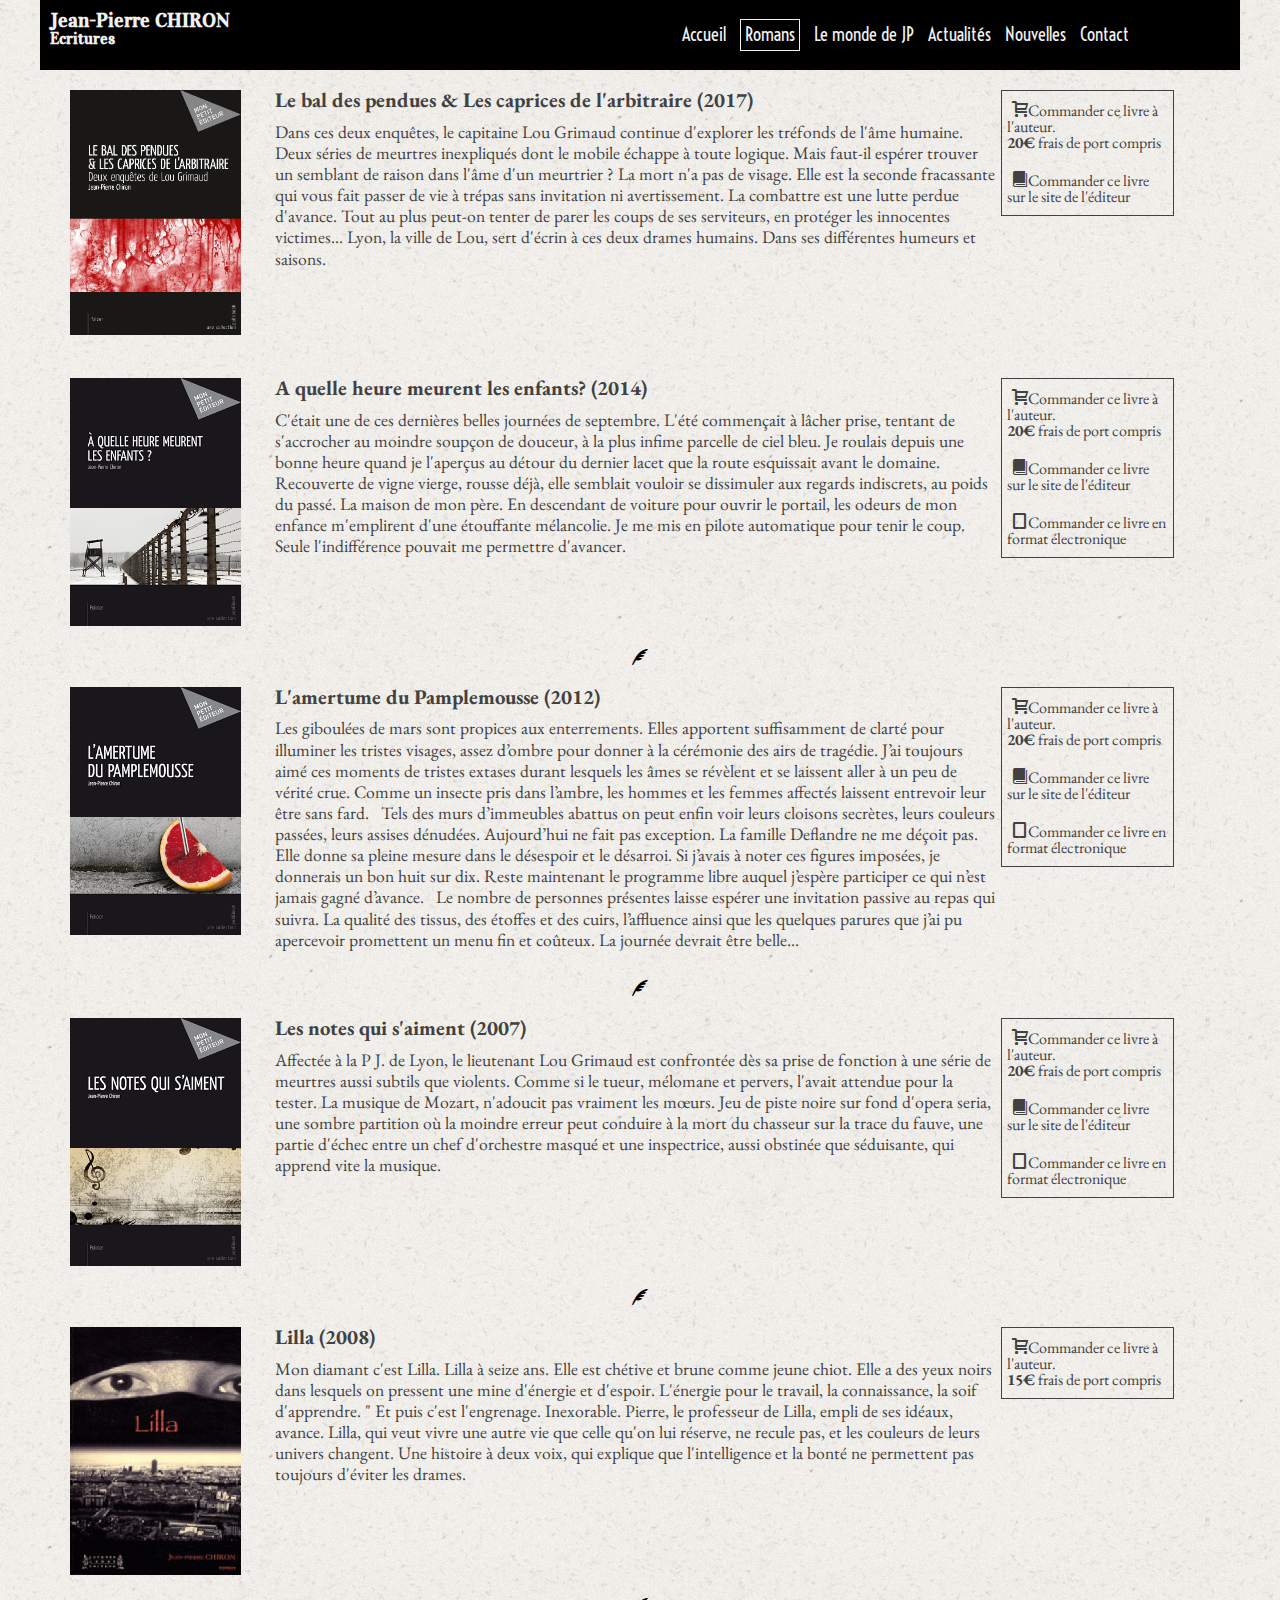
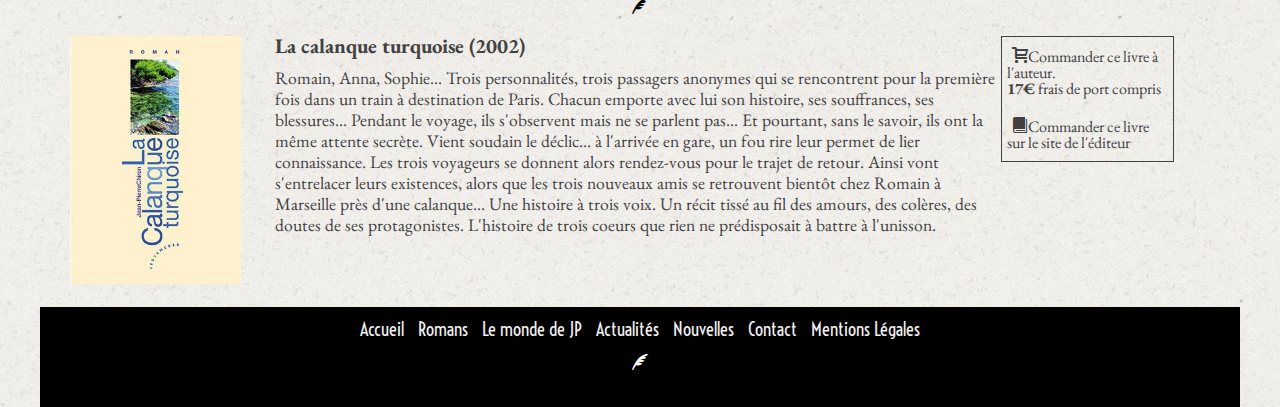
<file: romans.html>
<!DOCTYPE html>
<html>
  <head>
    <meta charset="utf-8">
    <title>JP CHIRON|Ecritures</title>
    <link rel="stylesheet" href="reset.css">
    <link rel="stylesheet" href="clean.css">
    <link rel="stylesheet" href="grid.css">
    <link href='http://fonts.googleapis.com/css?family=Merriweather:400,700,700italic,900|Maven+Pro:400,700|Medula+One|Abril+Fatface' rel='stylesheet' type='text/css'>
    <link href='http://fonts.googleapis.com/css?family=EB+Garamond|Vidaloka|Voltaire' rel='stylesheet' type='text/css'>	
    <meta name="viewport" content="width=device-width, initial-scale=1.0">
  </head>
    
    <body class="rice">
	    	<div class="wrap">
			    <header>
					<div class="grid-container">     
				        <a href="index.html" id="logo" class="grid-3">
					        <h1>Jean-Pierre CHIRON</h1>
					        <h2>Ecritures</h2>
					        
					    </a>
					        
					 
				          <nav class="navbar grid-8">
				            <ul>
				              <li><a href="index.html">Accueil</a></li>
				              <li><a href="romans.html" class="selected">Romans</a></li>
				              <li><a href="lemondedejp.html">Le monde de JP</a></li>
				              <li><a href="actualites.html">Actualités</a></li>
				              <li><a href="nouvelles.html">Nouvelles</a></li>
				              <li><a href="contact.html">Contact</a></li>
				
				            </ul>
				          </nav>
				      </div>
				</header>
			</div>
			
			<div class="main-wrap rice">
				
				<div class="grid-container">

					<!-- last book  -->

					<div id="livre" class="grid-container group">
											<div class="jaquette grid-2">
											<img src="img/le_bal_des_pendues.jpg" alt ="Couverture du roman Le bal des pendues?">
											</div>
												
											<div class="resume grid-8">
												<h3>Le bal des pendues & Les caprices de l'arbitraire (2017)</h3>
									            <p>Dans ces deux enquêtes, le capitaine Lou Grimaud continue d'explorer les tréfonds de l'âme humaine. Deux séries de meurtres inexpliqués dont le mobile échappe à toute logique. Mais faut-il espérer trouver un semblant de raison dans l'âme d'un meurtrier ? La mort n'a pas de visage. Elle est la seconde fracassante qui vous fait passer de vie à trépas sans invitation ni avertissement. La combattre est une lutte perdue d'avance. Tout au plus peut-on tenter de parer les coups de ses serviteurs, en protéger les innocentes victimes... Lyon, la ville de Lou, sert d'écrin à ces deux drames humains. Dans ses différentes humeurs et saisons.</p>
											</div>
											<div class="details grid-2">
												<ul>
													<li> 
														<a target="paypal" href="https://www.paypal.com/cgi-bin/webscr?cmd=_s-xclick&hosted_button_id=VE54WXQNA5PQC">

					<span class="icon-book"></span>Commander ce livre à l'auteur.<br> <b>20€</b> frais de port compris 
														</a>
													</li>
														
													
								            		<li>
								            		<a href="https://www.monpetitediteur.com/le-bal-des-pendues-les-caprices-de-l-arbitraire.html/" target="_blank"><span class="icon-quill"></span>Commander ce livre sur le site de l'éditeur</a>
								            		</li>
												</ul>
							
											</div>
										</div>

					<!-- end of last book -->
	


					<div id="livre" class="grid-container group">
						<div class="jaquette grid-2">
						<img src="img/aquelleheure.jpg" alt ="Couverture du roman A quelle heure meurent les enfants?">
						</div>
							
						<div class="resume grid-8">
							<h3>A quelle heure meurent les enfants? (2014)</h3>
				            <p>C'était une de ces dernières belles journées de septembre. L'été commençait à lâcher prise, tentant de s'accrocher au moindre soupçon de douceur, à la plus infime parcelle de ciel bleu. Je roulais depuis une bonne heure quand je l'aperçus au détour du dernier lacet que la route esquissait avant le domaine. Recouverte de vigne vierge, rousse déjà, elle semblait vouloir se dissimuler aux regards indiscrets, au poids du passé. La maison de mon père. En descendant de voiture pour ouvrir le portail, les odeurs de mon enfance m'emplirent d'une étouffante mélancolie. Je me mis en pilote automatique pour tenir le coup. Seule l'indifférence pouvait me permettre d'avancer.</p>
						</div>
						<div class="details grid-2">
							<ul>
								<li> 
									<a target="paypal" href="https://www.paypal.com/cgi-bin/webscr?cmd=_s-xclick&hosted_button_id=73HL64WR554BY">

<span class="icon-book"></span>Commander ce livre à l'auteur.<br> <b>20€</b> frais de port compris 
									</a>
								</li>
									
								
			            		<li>
			            		<a href="http://www.monpetitediteur.com/librairie/livre.php?isbn=9782342020731" target="_blank"><span class="icon-quill"></span>Commander ce livre sur le site de l'éditeur</a>
			            		</li>
			            		<li><a href="http://livre.fnac.com/a7082891/Jean-Pierre-Chiron-A-quelle-heure-meurent-les-enfants?NUMERICAL=Y#FORMAT=ePub" target="_blank"> <span class="icon-pen"></span>Commander ce livre en format électronique</a>
			            		
			            		</li>
							</ul>
		
						</div>
					</div>
					
					
					<span class="icon-tablet grid-12"></span>
					
					
					<div id="livre" class="grid-container group">
						<div class="jaquette grid-2">
							<img src="img/amertume.jpg" alt ="Couverture du roman L'amertume du pamplemousse">
						</div>
						<div class="resume grid-8">
							<h3>L'amertume du Pamplemousse (2012)</h3>
	                		<p>Les giboulées de mars sont propices aux enterrements. Elles apportent suffisamment de clarté pour illuminer les tristes visages, assez d’ombre pour donner à la cérémonie des airs de tragédie. J’ai toujours aimé ces moments de tristes extases durant lesquels les âmes se révèlent et se laissent aller à un peu de vérité crue. Comme un insecte pris dans l’ambre, les hommes et les femmes affectés laissent entrevoir leur être sans fard.  	Tels des murs d’immeubles abattus on peut enfin voir leurs cloisons secrètes, leurs couleurs passées, leurs assises dénudées. Aujourd’hui ne fait pas exception. La famille Deflandre ne me déçoit pas. Elle donne sa pleine mesure dans le désespoir et le désarroi. Si j’avais à noter ces figures imposées, je donnerais un bon huit sur dix. Reste maintenant le programme libre auquel j’espère participer ce qui n’est jamais gagné d’avance.  	Le nombre de personnes présentes laisse espérer une invitation passive au repas qui suivra. La qualité des tissus, des étoffes et des cuirs, l’affluence ainsi que les quelques parures que j’ai pu apercevoir promettent un menu fin et coûteux. La journée devrait être belle…</p>
						</div>
						<div class="details grid-2">
							<ul>
								<li>
									<a target="paypal" href="https://www.paypal.com/cgi-bin/webscr?cmd=_s-xclick&hosted_button_id=A69J39XP5GAAL">

<span class="icon-book"></span>Commander ce livre à l'auteur.<br> <b>20€</b> frais de port compris
									</a>
								</li>
					            <li><a href="http://www.monpetitediteur.com/librairie/livre.php?isbn=9782748394214" target="_blank"><span class="icon-quill"></span>Commander ce livre sur le site de l'éditeur</a></li>
					            <li><a href="http://livre.fnac.com/a5116635/Jean-Pierre-Chiron-L-amertume-du-pamplemousse?NUMERICAL=Y#FORMAT=ePub" target="_blank"><span class="icon-pen"></span>Commander ce livre en format électronique</a></li>
							</ul>
						</div>
					</div>
					
					<span class="icon-tablet grid-12"></span>
					
					<div id="livre" class="grid-container">
						<div class="jaquette grid-2">
							<img src="img/notes.jpg" alt ="Couverture du roman Les notes qui s'aiment">
						</div>
						<div class="resume grid-8">
							<h3>Les notes qui s'aiment (2007)</h3>
	            			<p>Affectée à la P J. de Lyon, le lieutenant Lou Grimaud est confrontée dès sa prise de fonction à une série de meurtres aussi subtils que violents. Comme si le tueur, mélomane et pervers, l'avait attendue pour la tester. La musique de Mozart, n'adoucit pas vraiment les mœurs. Jeu de piste noire sur fond d'opera seria, une sombre partition où la moindre erreur peut conduire à la mort du chasseur sur la trace du fauve, une partie d'échec entre un chef d'orchestre masqué et une inspectrice, aussi obstinée que séduisante, qui apprend vite la musique.</p>
						</div>
						<div class="details grid-2">
							<ul>
								<li>
									<a target="paypal" href="https://www.paypal.com/cgi-bin/webscr?cmd=_s-xclick&hosted_button_id=QMQ464PKKJCQN">
<span class="icon-book"></span>Commander ce livre à l'auteur.<br> <b>20€</b> frais de port compris
									</a>
								</li>
								
							
            <li> <a href="https://www.paypal.com/cgi-bin/webscr?cmd=_s-xclick&hosted_button_id=QMQ464PKKJCQN"><span class="icon-quill"></span>Commander ce livre sur le site de l'éditeur</a></li>
            <li><a href="http://livre.fnac.com/a6185616/Jean-Pierre-Chiron-Les-notes-qui-s-aiment?NUMERICAL=Y#FORMAT=ePub" target="_blank"><span class="icon-pen"></span>Commander ce livre en format électronique</a></li>
							</ul>
						</div>
					</div>
					
					<span class="icon-tablet grid-12"></span>
					
					<div id="livre" class="grid-container">
						<div class="jaquette grid-2">
							<img src="img/lilla300.png" alt ="Couverture du roman Lilla">
						</div>
						<div class="resume grid-8">
							<h3>Lilla (2008)</h3>
	          	  			<p>Mon diamant c'est Lilla. Lilla à seize ans. Elle est chétive et brune comme jeune chiot. Elle a des yeux noirs dans lesquels on pressent une mine d'énergie et d'espoir. L'énergie pour le travail, la connaissance, la soif d'apprendre. " Et puis c'est l'engrenage. Inexorable. Pierre, le professeur de Lilla, empli de ses idéaux, avance. Lilla, qui veut vivre une autre vie que celle qu'on lui réserve, ne recule pas, et les couleurs de leurs univers changent. Une histoire à deux voix, qui explique que l'intelligence et la bonté ne permettent pas toujours d'éviter les drames.</p>
						</div>
						<div class="details grid-2">
							<ul>
								<li>
									<a target="paypal" href="https://www.paypal.com/cgi-bin/webscr?cmd=_s-xclick&hosted_button_id=TB7BD9JG2FZXY">
<span class="icon-book"></span>Commander ce livre à l'auteur.<br> <b>15€</b> frais de port compris
									</a>
								</li>							</ul>
						</div>
					</div>
					
					<span class="icon-tablet grid-12"></span>
					
					<div id="livre" class="grid-container">
						<div class="jaquette grid-2">
							<img src="img/lacalanque300.png" alt ="">
						</div>
						<div class="resume grid-8">
							<h3>La calanque turquoise (2002)</h3>
	            			<p>Romain, Anna, Sophie... Trois personnalités, trois passagers anonymes qui se rencontrent pour la première fois dans un train à destination de Paris. Chacun emporte avec lui son histoire, ses souffrances, ses blessures... Pendant le voyage, ils s'observent mais ne se parlent pas... Et pourtant, sans le savoir, ils ont la même attente secrète. Vient soudain le déclic... à l'arrivée en gare, un fou rire leur permet de lier connaissance. Les trois voyageurs se donnent alors rendez-vous pour le trajet de retour. Ainsi vont s'entrelacer leurs existences, alors que les trois nouveaux amis se retrouvent bientôt chez Romain à Marseille près d'une calanque... Une histoire à trois voix. Un récit tissé au fil des amours, des colères, des doutes de ses protagonistes. L'histoire de trois coeurs que rien ne prédisposait à battre à l'unisson.</p>
						</div>
						<div class="details grid-2">
							<ul>
								<li>
									<a href="https://www.paypal.com/cgi-bin/webscr?cmd=_s-xclick&hosted_button_id=Q5UNUMMRC99AW"> <span class="icon-book"></span>Commander ce livre à l'auteur.<br> <b>17€</b> frais de port compris									</a>
								</li>
            <li><a href="http://www.les2encres.net/pages/ouvrage.php?template=ouvrage_detail&ouv_id=51" target="_blank"> <span class="icon-quill"></span>Commander ce livre sur le site de l'éditeur</a></li>
							</ul>
						</div>
					</div>
				</div>
				
			</div>
			<footer class="footer grid-container">
				<div class="grid-12">
					<ul>
			            <li><a href="index.html">Accueil</a></li>
			            <li><a href="romans.html">Romans</a></li>
			            <li><a href="lemondedejp.html">Le monde de JP</a></li>
			            <li><a href="actualites.html">Actualités</a></li>
	              		<li><a href="nouvelles.html">Nouvelles</a></li>
	              		<li><a href="contact.html">Contact</a></li>
	              		<li><a href="mentionslegales.html">Mentions Légales</a></li>
		
	            	</ul>
	        <div class="contact">
            	<div class="grid-12">
                <span class="icon-tablet blanc grid-12"></span>
				</div>
			</div>
			</footer>
		</div>
	</body>
</html>
</file>
<file: main2.css>
/**********
REGLAGES GENERAUX****/
	
html {
	height:100%;
	}	
	
body {
    height:100%;
    }
    
.main-wrap {
	width: 100%;
	height:auto;
	margin-top: 0;
	padding-bottom: 15px;
	background: #Fff;
	
	}

/*img utilisée immense. les propriéts center et no repeat la mettent au centre en gardant sa taille. adaptée a sa div parent par backgroundsize :cover*/

/*Probleme rencontré: img (meme reduite) faisait collapser la nav bar a sa droite. solution mettre la div parente en display inline*/
    
h1, h2, p, a {
	color: #000;
	font-family:sans-serif;
	margin:0;
	text-decoration:none;
	}	

.presentation h1, .presentation h2 {
	text-align:center;
	font-family:'vidaloka','medula one';
	color:#fff;
	} 

.presentation h1 {
	font-size: 50px;
	margin-bottom: 20px;
	}

.presentation h2 {
	font-size: 30px;
	padding-top: 20px;

	}


.presentation {
	margin-top: 15%;
	margin-bottom: 4%;
	float:left;
	width: 100%;
	}

/*****NAVIGATION**********/
nav {
	text-align:center;
	float:right;
	}

	
nav ul {
  list-style:none;
  margin:0 0px;
  padding:0;
}

nav li {
    display:inline-block;
    padding: 5px;
    vertical-align:bottom;
}

nav li a {
    color:#2B2A2A;
    font-family:'voltaire','merriweather', serif; 
    font-size:1.1em;
    transition-duration: 0.3s;
    }

nav li a:hover {
    color:#950102;
    transition-duration: 0.3s;
    
    }

.selected {
    border: 1px solid #414141;
    padding: 5px;
    }     
/**********
REGLAGES HOMEPAGE****/

.wrap-first {
	width:100%;
	height:100%;
	background:url('img/penpaper_dark.jpg') center no-repeat;
	background-size:cover;
	padding-top:0;
	margin:0;

	
	}
.wrap-first img {
	position:relative;
	
	}

body {
	margin:0;
	padding:0;
	}

	
.nav-home {
	text-align:center;
	display:inline;
	float:center;
	width: 80%;
	margin-top: 10%;
	margin-right:auto;
	margin-left:auto;
	}

.nav-home li {
	display:inline-block;
	text-align: center;
	padding: 5px;

	}
	
.nav-home li a {
	color:#F1F1F1;
    font-family:'voltaire','merriweather', serif; 
    font-size:1.6em;
    border: 1px solid #F1F1F1;
    padding: 5px 10px;

    }

.nav-home li a:hover {
    color:#950102;
    border: 1px solid #950102;
    background: none;
    }	
	
/***************************************/


/*clearfix*/

.group {
	content:"";
	display:table;
	clear:both;
	}



/****MEDIA QUERIES****/

@media screen and (max-width: 650px) {
 	
 	.navbar, .nav-home {
 		display: inline-block;
 		text-align:center;
 		margin: 2% auto;

 		}
 	
 	.navbar li, .navbar li a, .nav-home li, .nav-home li a {
 		display: block;
 		}
 		
 	.navbar li, .nav-home li{
 		
 		display: block;
 		background: none;
 		margin-right: auto;
 		margin-left: auto;
 		text-align:center;
 		float:center;
 		width: 60%;
 		
 		}
 	.navbar a, nav-home a {
 		color: #000;
 		padding: 0;
 		}
 		
 	
}

 @media screen and (max-width: 650px) {
 
 .wrap-first {
	overflow: hidden;

	}

 }
/***************************/
/***************************/
/***************************/
/***************************/
</file>
<file: clean.css>
/**********
REGLAGES GENERAUX****/
	
html {
	height:100%;

	}	
	
body {
	width:100%;
	max-width: 1200px;
	margin:auto
	text-align:center;
    }

/******REGLAGES DIVERS*******/

.gauche {
	text-align:left
	}
.droit {
	text-align:right
	}
.blanc {
	color: #fff;
	}
.noir {
	color: #000;
	}
.inl_blo {
	display: inline-block;
	width: 70%;
	padding: 10px 5px 10px 5px;
	text-align: left;

	}

.no_border {
	border: none
	}
.centrer {
	text-align:center;
	}
	
/******Gestion du wallpaper******/    
.rice {
	width: 100%;
	height: auto;
	background: url('img/ricepaper.png');
	margin: 0 auto;
	}


.telecharger {
	font-size: 0.9em;
	color: #a50f0f;
	}
	
 
ul, li {
	list-style-type:none;
	}
	
.main-wrap {
	width: 95%;
	height:auto;
	margin-right: auto;
	margin-left: auto;
	}
a {
	text-decoration:none;
	}
	
h1, h2, p, a {
	color: #F1F1F1;
	margin:0;
	text-decoration:none;
	}	
/**********
HEADER****/

header {
    background: #000;
    height: auto;
    margin:0;
	}

#logo, .navbar, .sang, .navbar li {
	display:inline-block;
	vertical-align:top;
	}
	
#logo h1 {
	text-decoration:none;
	font-family:'vidaloka';
	font-size:20px;
}

#logo h2 {
	text-decoration:none;
	font-family:'vidaloka';
	font-size:16px;
	}

#logo {
	padding: 10px;

	}
.sang {
	padding-top: 10px;
	}
.sang img {
	width: 30%;

	}
	
.navbar {
	text-align:right;
	color:#2B2A2A;
    font-family:'voltaire','merriweather', serif; 
    font-size:1.1em;
    transition-duration: 0.3s;
    padding: 5px;
    line-height: 60px;

    }
    
.navbar li {
	padding-right: 10px;
	}
.navbar li a:hover {
    color:#950102;
    transition-duration: 0.3s;
    
    }

.selected {
    border: 1px solid #F1F1F1;
    padding: 4px;
    } 

grid-5 img {
	margin-left: auto;
	margin-right: auto;
	}


/**********
PAGE ROMANS****/

#livre {
	margin-top: 20px; 
	margin-bottom: 20px;
	margin-right:auto;
	margin-left:auto;
	}
	
.jaquette, .resume, .details {
	display:inline-block;
	}

.jaquette img {

	width:100%;
	height:auto;
	display:block;
	
	}
	
.resume h3, .resume p {
	text-align:left;

	}
.resume {
	vertical-align: top;
	margin-right: auto;
	margin-left: auto;
	}
	
.details li {
	text-align:left;
	}
.details {
	vertical-align: top;
	border: 1px solid #414141;
	}
.no_border {
	border: none
	}
	
.details a:hover {
	color:#F1F1F1;
	}

.resume h3, .resume h2, .resume p, .resume li {
	font-family:'eb garamond','merriweather', serif;
	font-size:1.3em;
	color:#414141;
	padding-left:30px;
	padding-bottom: 10px;
	margin-right:auto;
	margin-left:auto;
	}
	
.resume p {
	font-size: 1.1em;
	line-height: 1.2em;
}
	
.details li, .details a {
	font-family:'eb garamond','maven pro', sans-serif;
	font-size: 1em;
	padding: 10px 5px 10px 5px;
	color:#414141;

	}

.details li:hover {
	color:#F1F1F1;
    background:#414141;
    }

.partie {
	padding-top: 20px;
 	padding-bottom: 20px;
  	width: 100%;
  	height: auto;
	}
	
.annonce {
    margin-right:auto;
    width: 95%;
    margin-left:auto;
    clear:both;
    color:#000;
    border: none;
    text-align: left;
    margin-top: 20px;
    margin-bottom: 20px;
    font-family:'vidaloka', sans-serif; 
    }


.annonce_center {
    margin-right:auto;
    width: 95%;
    margin-left:auto;
    clear:both;
    color:#000;
    border: none;
    text-align: center;
    margin-top: 20px;
    margin-bottom: 20px;
    font-family:'vidaloka', sans-serif; 
    }
   
 .annonce h3, .annonce h3 {
 	font-size: 1.2em;
 	
 	} 
 	
 .titrenouvelle {
    font-family:'vidaloka', sans-serif; 
 	
 	}
 .musique, .lecture {
    width: 95%;
    margin-top: 20px;
    margin-bottom: 20px;
    margin-right:auto;
    margin-left:auto;
    }

 .musique li, .lecture li {
    list-style:none;
    }
    
.quote {
    display:inline-block;
    padding-top: 20px;
    padding-right: 5px;
    padding-left: 5px;
    margin-bottom: 20px;
    vertical-align:top;
    
    }

 .quote, .quote p {
    
    font-family: 'vidaloka', sans-serif;
    font-size: 1.1em;
    color:#2B2A2A;
    font-style: italic;   
    }
.paypal_btn {
	background: none;
	padding: 0;
	margin: 0;
	}
    
/*FORM*/

.shoot {
	width: 50%;
	height: auto;
	border-radius: 2px;
	margin-right: auto;
	margin-left: auto;
	margin-top:3%;
	margin-bottom:3%;
	}


.contact_simple {
	background: none;
	color:#000;
    font-family:'merriweather', serif; 
    font-size:1.3em;
    height: 100%;
   	margin: 3% auto;
   	padding: 5px 10px;
	
	}
	
	
.contact_simple li, .contact_simple span, .contact_simple h2 {
	color: #000;
	}

.contact_simple h2, .contact_simple li, .contact_simple {
	text-align:center;
	}

/****utilisé seulement avec le codage form en php****.trois_element {
	width: 100%;
	height: 100%;

	background: #000;
	color: #F1F1F1;
	font-family:'vidaloka', sans-serif;
	font-size: 1.5em;
	border-radius: 8px;
	margin-right: 0;
	margin-left: 0;
	margin-top: 10px;
	margin-bottom: 10px;
	text-align:center;
	padding: 4px 0px 4px 0px;
	display: block;
	}

.form_correct {
	display: block;
	width: 95%;
	height: auto !important;
	height: 100%;
	/*max-width: 350px;
	
	}
	
form {
  margin: 0 0 0 auto;
  padding: 10px 20px;
  background: #f4f7f8;
  border-radius: 8px;
  height: 120%;
}

input[type="text"],
input[type="email"],
input[type="url"],
textarea,
select {
  background: rgba(255,255,255,0.1);
  border: none;
  font-size: 16px;
  height: auto;
  margin: 0;
  outline: 0;
  padding-top: 10px;
  padding-bottom: 10px;
  width: 100%;
  background-color: #e8eeef;
  color: #8a97a0;
  box-shadow: 0 1px 0 rgba(0,0,0,0.03) inset;
  margin-bottom: 30px;
}

form label, form input[type="text"],
form input[type="email"],
form input[type="url"], button {
	font-family:'voltaire','merriweather', serif; 
	}
	
button {
  padding: 19px 39px 18px 39px;
  color: #FFF;
  background-color: #000;
  font-size: 18px;
  text-align: center;
  font-style: normal;
  border-radius: 5px;
  width: 100%;
  border: 1px solid #1F1F1F;
  border-width: 1px 1px 3px;
  margin-bottom: 10px;
}

*/

/***Thank you page***/

.thank_photo {
	width: 70%;
	height: auto;
	display: block;
	border-radius: 2px;
	margin-right: auto;
	margin-left: auto;
	margin-top:3%;
	margin-bottom:3%;
	}

/*********FOOTER*******/
.footer {
    background: #000;
    height: 100px;
    margin-left:auto;
    margin-right:auto;
    text-align:center;
    bottom: 0;
    
}
    
.footer li {
    display:inline-block;
    padding: 5px;
    margin-top: 10px;
    text-align:center;

}

.footer li a {
    color:#F1F1F1;
    font-family:'voltaire','merriweather', serif; 
    font-size:1.1em;
    transition-duration: 0.3s;
    }

.footer li a:hover {
    color:#950102;
    transition-duration: 0.3s;    
    }
	
.contact {
    color:#F1F1F1;    
    font-family:'voltaire','merriweather', serif; 
    font-size:1em;
    transition-duration: 0.3s;
    margin-left:auto;
    margin-right:auto;
    margin-top:10px;
    }
.icon-phone, .icon-envelope {
    padding-left: 10px;
    padding-right: 10px;
    color:#F1F1F1;
    }
span.icon-tablet {
	text-align:center;
	display:inline-block;
	margin: 0 auto;
	}
	
.big h1, .big h2, .big h3 {
	font-size: 1.8em;
	color: #000;
	text-align:center;
	}

/********FONTS****/

@font-face {
	font-family: 'icomoon';
	src:url('fonts/icomoon.eot?-6err8s');
	src:url('fonts/icomoon.eot?#iefix-6err8s') format('embedded-opentype'),
		url('fonts/icomoon.woff?-6err8s') format('woff'),
		url('fonts/icomoon.ttf?-6err8s') format('truetype'),
		url('fonts/icomoon.svg?-6err8s#icomoon') format('svg');
	font-weight: normal;
	font-style: normal;
}

[class^="icon-"], [class*=" icon-"] {
	font-family: 'icomoon';
	speak: none;
	font-style: normal;
	font-weight: normal;
	font-variant: normal;
	text-transform: none;
	line-height: 1;

	/* Better Font Rendering =========== */
	-webkit-font-smoothing: antialiased;
	-moz-osx-font-smoothing: grayscale;
}

.icon-quill:before {
	content: "\e600";
}
.icon-pen:before {
	content: "\e601";
}
.icon-book:before {
	content: "\e602";
}
.icon-cart:before {
	content: "\e603";
}
.icon-phone:before {
	content: "\e605";
}
.icon-envelope:before {
	content: "\e604";
}
.icon-tablet:before {
	content: "\e606";
}
.icon-box-add:before {
	content: "\e607";
}

/*****MEDIA QUERIES****/


	
@media screen and (max-width: 920px) {
	
	.details li, .details a {
		padding: 10px 4px;
		display: inline-block;
		}
		
	
	}

@media screen and (max-width: 770px) {

	.details li, .details a {
		padding-top: 10px;
		padding-bottom: 10px;
		display: block;
		text-align:left;
		}
		
	.jaquette {
		display: block;
		margin-right:auto;
		margin-left:auto;
		text-align:center;
		margin-top: 10px;
		margin-bottom: 10px;
		}
	.jaquette img {
		margin-right:auto;
		margin-left:auto;
		width: 40%;
		
		}
		
	.details {
		margin-right:auto;
		margin-left:auto;
		display:block;
		width: 60%;
		}
	.paypal_btn {
		text-align:center;
		}
	span.icon-tablet {
	display:block;
	}
	
	
	#logo {
	padding-top: 5px;
	padding-bottom: 5px;
	}
	
	#logo, .navbar {
	
	display: block; 
	text-align:center;
	}
		
	.shoot, .trois_element, .form_correct {
		display: block;
		margin-right:auto;
		margin-left:auto;
		padding: 5px;
		text-align:center;
		}
	
	.shoot {
		margin-top: auto;
		margin-bottom: auto;
    	width: 70%;
    	height: auto;
    	text-align: center;
    	}

		}
		
	.trois_element, .form_correct {
		margin-top: 10px;
		margin-bottom: 10px;
		}
	
	.shoot img {
		margin-right:auto;
		margin-left:auto;
		width: 20%;
		height: auto;

			}

	
	}


 @media screen and (max-width: 500px) {
 	
 	#logo, .navbar, .nav-home {
 		display: block;
 		text-align:center;
 		}
 	
 	.navbar li, .navbar li a, .nav-home li, .nav-home li a {
 		display: block;
 		}
 		
 	.navbar li, .nav-home li{
 		
 		display: block;
 		background: #F1F1F1;
 		margin-right: auto;
 		margin-left: auto;
 		text-align:center;
 		width: auto;
 		margin: 5px;
 		}
 	.navbar a, nav-home a {
 		color: #000;
 		padding: 0;
 		}
 	
 	.selected {

	text-transform: uppercase;
	
	
    }
    
    .navbar {
    	margin-bottom: 50px;
    	}
    .shoot {
    	width: 80%;
    	height: auto;
    	text-align: center;
    	}
 	}
 
 


 @media screen and (max-width: 700px) {
 
 .wrap-first {
	overflow: hidden;

	}

 }
/**********
REGLAGES HOMEPAGE****/

.wrap-first {
	width:100%;
	height:100%;
	background:url('img/penpaper_dark.jpg') center no-repeat;
	background-size:cover;
	padding-top:0;
	margin:0;

	}

.wrap-first { 
  background: url(img/penpaper_dark.jpg) no-repeat center center fixed; 
  -webkit-background-size: cover;
  -moz-background-size: cover;
  -o-background-size: cover;
  background-size: cover;
}

.wrap-first img {
	position:relative;
	
	}

body {
	margin:0;
	padding:0;
	}


.presentation h1, .presentation h2 {
	text-align:center;
	font-family:'vidaloka','medula one';
	color:#fff;
	} 

.presentation h1 {
	font-size: 50px;
	margin-bottom: 20px;
	}

.presentation h2 {
	font-size: 30px;
	padding-top: 20px;

	}


.presentation {
	margin-top: 15%;
	margin-bottom: 4%;
	float:left;
	width: 100%;
	}
	
.nav-home {
	text-align:center;
	display:inline;
	float:center;
	width: 80%;
	margin-top: 10%;
	margin-right:auto;
	margin-left:auto;
	
	}

.nav-home li {
	display:inline-block;
	text-align: center;
	padding: 5px;

	}
	
.nav-home li a {
		color:#F1F1F1;
    font-family:'voltaire','merriweather', serif; 
    font-size:1.6em;
    border: 1px solid #F1F1F1;
    padding: 5px 10px;

    }

.nav-home li a:hover {
    color:#950102;
    border: 1px solid #950102;
    background: none;
    }	
	
/***********************/
</file>
<file: grid.css>
/* Global
================================ */

.grid-container {
	padding-left: 0px;
	padding-right: 0px;
	margin-left: auto;
	margin-right: auto;
	width: 100%;

}


/* Media Queries
================================ */

@media (min-width: 1px) and (max-width: 767px)  {
	.grid-container > [class^="grid-"] {
		padding-top: 5px;
		padding-bottom: 5px;
	}
	.hide-mobile {
		display: none;
	}
}

@media (min-width: 768px) {

	/* Columns
	================================ */

	.grid-container > [class^="grid-"] {
		float: left;
		min-height: 1px;
		/*padding-left: 10px;
		padding-right: 10px;*/
		margin-left: 2%;
	}
	.grid-container > [class^="grid-"]:first-child {
		margin-left: 0;
	}
	.grid-container > [class^="grid-"]:last-child {
		float: right;
	}

	/* Columns are 65px wide, with 20px gutters
	=========================================== */

	.grid-1 {
		width: 6.5%;
	}
	.grid-2 {
		width: 15%;
	}
	.grid-3 {
		width: 23.5%;
	}
	.grid-4 {
		width: 32%;
	}
	.grid-5 {
		width: 40.5%;
	}
	.grid-6 {
		width: 49%;
	}
	.grid-7 {
		width: 57.5%;
	}
	.grid-8 {
		width: 66%;
	}
	.grid-9 {
		width: 74.5%;
	}
	.grid-10 {
		width: 83%;
	}
	.grid-11 {
		width: 91.5%;
	}
	.grid-12 {
		width: 100%;
	}

	/* Clearfix
	================================ */

	.grid-container:after,
	.group:after {
	  content: " ";
	  display: table;
	  clear: both;
	}
}
</file>
